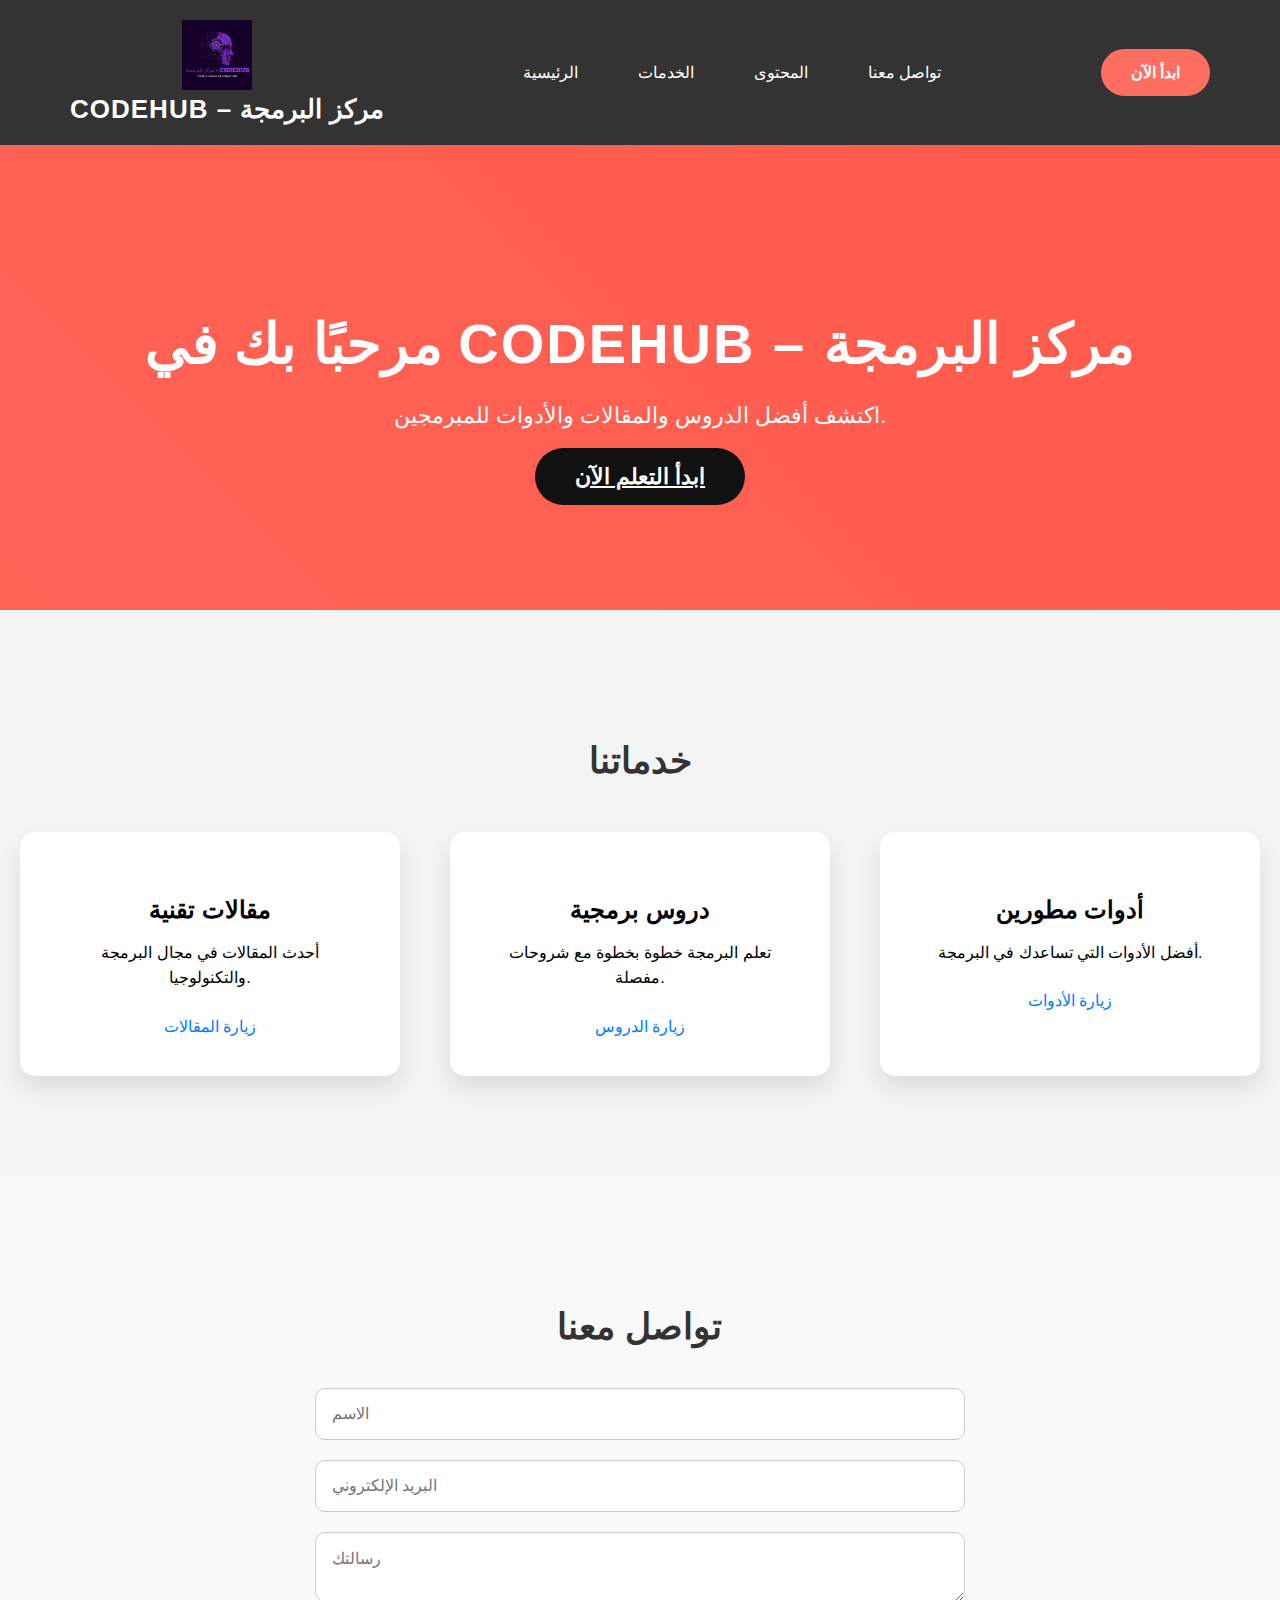
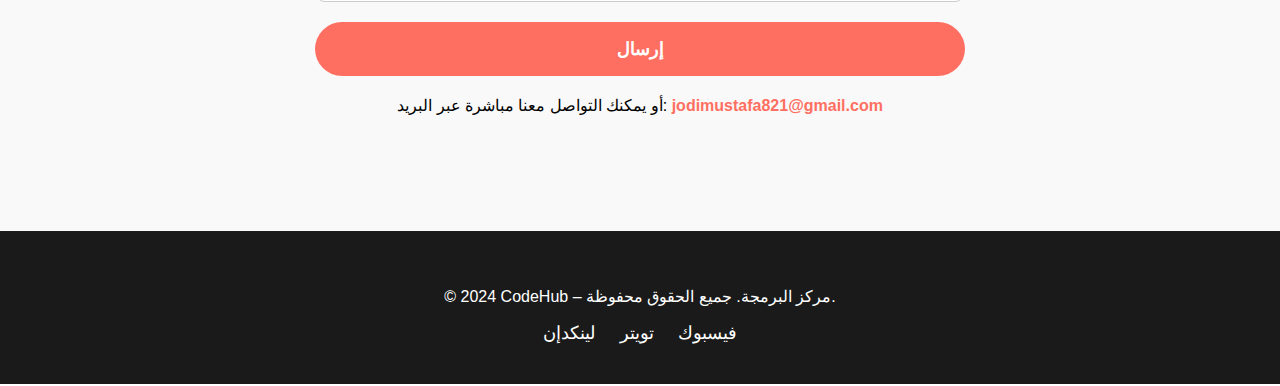
<file: index.html>
<!DOCTYPE html>
<html lang="ar">
<head>
    <meta charset="UTF-8">
    <meta name="viewport" content="width=device-width, initial-scale=1.0">
    <title>CodeHub – مركز البرمجة</title>
    <link rel="stylesheet" href="style.css">
    <link rel="icon" href="logo.png">
    
</head>
<body>
    <header>
        <div class="container">
            <div class="logo">
                <img src="logo.png" alt="CodeHub Logo">
                <h1>CodeHub – مركز البرمجة</h1>
            </div>
            <nav>
                <ul>
                    <li><a href="#">الرئيسية</a></li>
                    <li><a href="#services">الخدمات</a></li>
                    <li><a href="#content">المحتوى</a></li>
                    <li><a href="#contact">تواصل معنا</a></li>
                </ul>
            </nav>
            <a href="#" class="btn">ابدأ الآن</a>
        </div>
    </header>
    

    <!-- قسم الترحيب (Hero Section) -->
    <section id="hero">
        <div class="container">
            <h2>مرحبًا بك في CodeHub – مركز البرمجة</h2>
            <p>اكتشف أفضل الدروس والمقالات والأدوات للمبرمجين.</p>
            <a href="#services" class="btn">ابدأ التعلم الآن</a>
        </div>
    </section>

<!-- قسم الخدمات (Services) -->
<section id="services">
    <div class="container">
        <h2>خدماتنا</h2>
        <div class="services">
            <div class="service">
                <h3>مقالات تقنية</h3>
                <p>أحدث المقالات في مجال البرمجة والتكنولوجيا.</p>
                <a href="https://judy6739.github.io/jo11111111111111111/" class="service-link" target="_blank">زيارة المقالات</a>
            </div>
            <div class="service">
                <h3>دروس برمجية</h3>
                <p>تعلم البرمجة خطوة بخطوة مع شروحات مفصلة.</p>
                <a href="1.html" class="service-link" target="_blank">زيارة الدروس</a>
            </div>
            <div class="service">
                <h3>أدوات مطورين</h3>
                <p>أفضل الأدوات التي تساعدك في البرمجة.</p>
                <a href="2.html" class="service-link" target="_blank">زيارة الأدوات</a>
            </div>
        </div>
    </div>
</section>


<!-- قسم التواصل (Contact Section) -->
<section id="contact">
    <div class="container">
        <h2>تواصل معنا</h2>
        <form action="mailto:jodimustafa821@gmail.com" method="post" enctype="text/plain">
            <input type="text" name="name" placeholder="الاسم" required>
            <input type="email" name="email" placeholder="البريد الإلكتروني" required>
            <textarea name="message" placeholder="رسالتك" required></textarea>
            <button type="submit">إرسال</button>
        </form>
        <p style="margin-top: 20px; text-align: center;">
            أو يمكنك التواصل معنا مباشرة عبر البريد: 
            <a href="mailto:jodimustafa821@gmail.com" style="color: #FF6F61; text-decoration: none; font-weight: bold;">jodimustafa821@gmail.com</a>
        </p>
    </div>
</section>

<!-- في قسم footer -->
<footer>
    <div class="container">
        <p>&copy; 2024 CodeHub – مركز البرمجة. جميع الحقوق محفوظة.</p>
        <div>
            <a href="#" style="color:white; margin: 0 10px;">فيسبوك</a>
            <a href="#" style="color:white; margin: 0 10px;">تويتر</a>
            <a href="#" style="color:white; margin: 0 10px;">لينكدإن</a>
        </div>
    </div>
</footer>

</body>
</html>
</file>
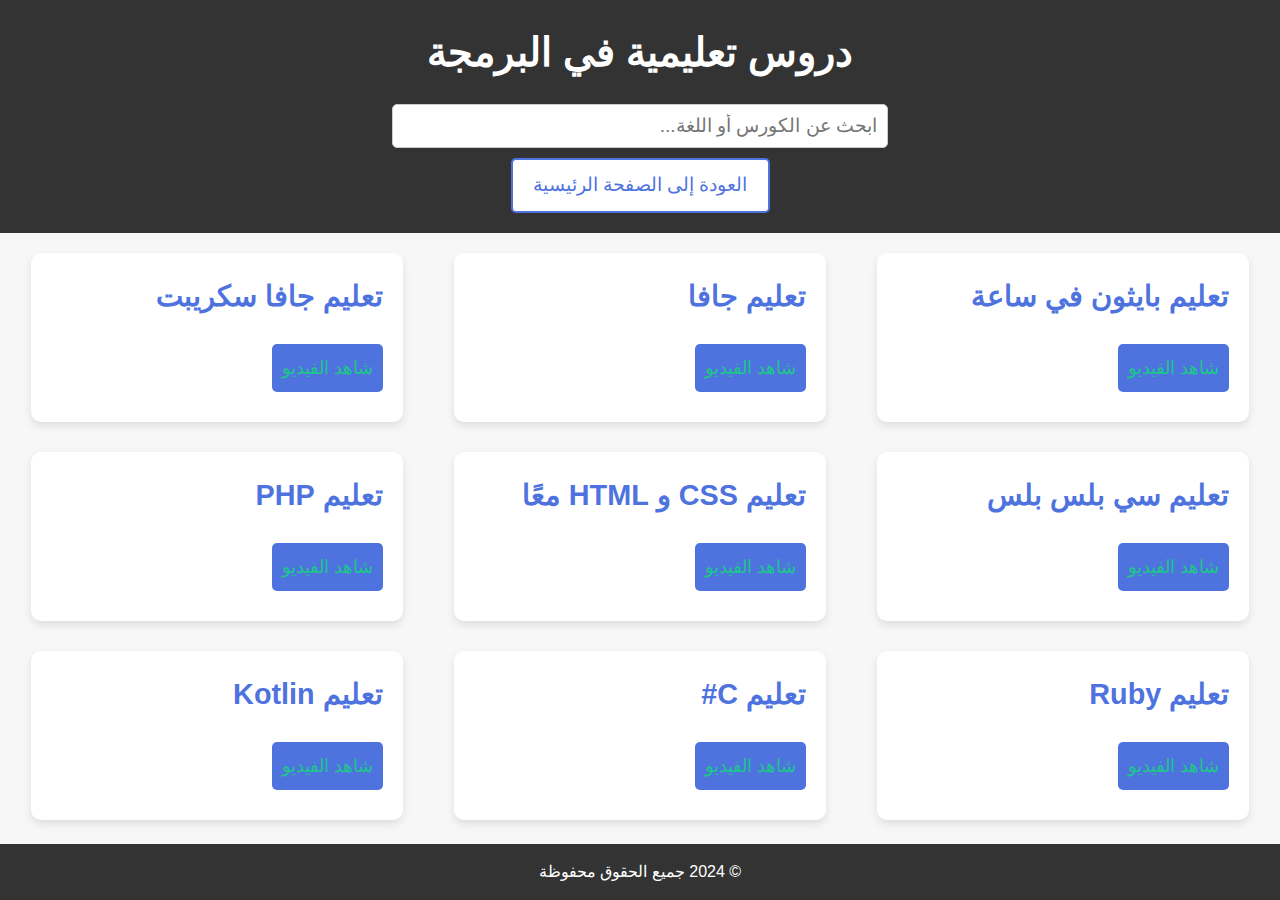
<file: 1.html>
<!DOCTYPE html>
<html lang="ar">
<head>
    <meta charset="UTF-8">
    <meta name="viewport" content="width=device-width, initial-scale=1.0">
    <title>دروس تعليمية في البرمجة</title>
    <style>
        * {
            margin: 0;
            padding: 0;
            box-sizing: border-box;
        }

        body {
            font-family: 'Segoe UI', Tahoma, Geneva, Verdana, sans-serif;
            background-color: #f7f7f7;
            color: #333;
            line-height: 1.6;
            direction: rtl;
        }

        .container {
            width: 80%;
            margin: 0 auto;
        }

        header {
            background: #4e73df;
            color: white;
            padding: 20px 0;
            text-align: center;
        }

        header h1 {
            font-size: 2.5em;
            margin-bottom: 10px;
        }

        #search {
            padding: 10px;
            font-size: 1.2em;
            width: 50%;
            margin-top: 10px;
            border-radius: 5px;
            border: 1px solid #ccc;
        }

        main {
            padding: 40px 0;
        }

        .sections-container {
            display: flex;
            flex-wrap: wrap;
            gap: 30px;
            justify-content: space-around;
        }

        .section {
            background-color: #fff;
            border-radius: 10px;
            box-shadow: 0 4px 8px rgba(0, 0, 0, 0.1);
            width: 30%;
            padding: 20px;
        }

        h2 {
            color: #4e73df;
            font-size: 1.8em;
            margin-bottom: 15px;
        }

        .lesson-list {
            list-style-type: none;
            padding: 0;
        }

        .lesson-item {
            margin: 10px 0;
        }

        .lesson-item a {
            color: #1cc88a;
            text-decoration: none;
            font-size: 1.1em;
            transition: color 0.3s ease;
        }

        .lesson-item a:hover {
            color: #333;
        }

        iframe {
            width: 100%;
            height: 315px;
            border: none;
            border-radius: 10px;
            margin-top: 20px;
        }

        footer {
            background-color: #333;
            color: white;
            text-align: center;
            padding: 15px;
            position: fixed;
            width: 100%;
            bottom: 0;
        }

        /* زر العرض */
        .show-video-btn {
            background-color: #4e73df;
            color: white;
            padding: 10px;
            border-radius: 5px;
            cursor: pointer;
            text-decoration: none;
            display: inline-block;
            margin-top: 10px;
        }

        .show-video-btn:hover {
            background-color: #333;
        }

        /* إخفاء مقاطع الفيديو بشكل افتراضي */
        .video-container {
            display: none;
        }
        /* تنسيق الزر */
.back-to-home {
    background-color: white; /* لون خلفية الزر */
    color: #4e73df; /* لون النص */
    padding: 10px 20px; /* المسافة الداخلية حول النص */
    font-size: 1.2em; /* حجم النص */
    border-radius: 5px; /* تحديد الحواف الدائرية */
    text-decoration: none; /* إزالة خط تحت النص */
    display: inline-block; /* جعل الزر يظهر بجانب العناصر الأخرى */
    margin-top: 10px; /* المسافة من أعلى الزر */
    transition: background-color 0.3s ease, color 0.3s ease, transform 0.3s ease; /* تأثير الانتقال */
    text-align: center; /* محاذاة النص في الوسط */
    border: 2px solid #4e73df; /* تحديد الحدود باللون الأزرق */
}

/* حالة التمرير على الزر */
.back-to-home:hover {
    background-color: #4e73df; /* تغيير لون الخلفية إلى الأزرق عند التمرير */
    color: white; /* تغيير لون النص إلى الأبيض */
    transform: scale(1.05); /* تكبير الزر قليلاً عند التمرير */
}

        /* الأساسيات */
body {
    margin: 0;
    padding: 0;
    font-family: Arial, sans-serif;
}

/* الشريط العلوي (Header) */
header {
    background-color: #333;
    color: white;
    padding: 20px;
    text-align: center;
}

header nav ul {
    list-style: none;
    padding: 0;
}

header nav ul li {
    display: inline;
    margin-right: 20px;
}

header nav a {
    text-decoration: none;
    color: white;
    font-size: 16px;
}

/* قسم المحتوى */
main {
    padding: 20px;
}

/* استعلامات الوسائط - Media Queries */

/* إذا كانت الشاشة صغيرة أو تساوي 768px */
@media (max-width: 768px) {
    header {
        text-align: center;
    }

    header nav ul {
        padding: 0;
        display: block;
    }

    header nav ul li {
        display: block;
        margin-bottom: 10px;
    }

    header nav a {
        font-size: 14px;
    }

    main {
        padding: 15px;
    }
}

/* إذا كانت الشاشة صغيرة جدًا أو تساوي 480px */
@media (max-width: 480px) {
    header {
        padding: 10px;
    }

    header nav ul li {
        margin-bottom: 5px;
    }

    header nav a {
        font-size: 12px;
    }

    main {
        padding: 10px;
    }
}


    </style>
</head>
<body>
    <header>
        <div class="container">
            <h1>دروس تعليمية في البرمجة</h1>
            <input type="text" id="search" placeholder="ابحث عن الكورس أو اللغة..." oninput="filterCourses()">
            <div class="container">

                <a href="index.html" class="back-to-home">العودة إلى الصفحة الرئيسية</a>
            </div>
        </div>
    </header>

    <main>
        <div class="sections-container" id="sections-container">
            <!-- قسم بايثون -->
            <section class="section" id="python">
                <h2>تعليم بايثون في ساعة</h2>
                <div class="lesson-list">
                    <div class="lesson-item">
                        <a href="javascript:void(0);" class="show-video-btn" data-video="https://www.youtube.com/embed/9OgOay9bRU8?si=npBRmwrH_xqkIoMd">شاهد الفيديو</a>
                    </div>
                </div>
                <div class="video-container">
                    <iframe src="https://www.youtube.com/embed/9OgOay9bRU8?si=npBRmwrH_xqkIoMd" frameborder="0" allow="accelerometer; autoplay; clipboard-write; encrypted-media; gyroscope; picture-in-picture; web-share" referrerpolicy="strict-origin-when-cross-origin" allowfullscreen></iframe>
                </div>
            </section>

            <!-- قسم جافا -->
            <section class="section" id="java">
                <h2>تعليم جافا</h2>
                <div class="lesson-list">
                    <div class="lesson-item">
                        <a href="javascript:void(0);" class="show-video-btn" data-video="https://www.youtube.com/embed/e-a7OiTmA64?si=BBI6WojJ3A8mfF2e">شاهد الفيديو</a>
                    </div>
                </div>
                <div class="video-container">
                    <iframe src="https://www.youtube.com/embed/e-a7OiTmA64?si=BBI6WojJ3A8mfF2e" frameborder="0" allow="accelerometer; autoplay; clipboard-write; encrypted-media; gyroscope; picture-in-picture; web-share" referrerpolicy="strict-origin-when-cross-origin" allowfullscreen></iframe>
                </div>
            </section>

            <!-- قسم جافا سكريبت -->
            <section class="section" id="javascript">
                <h2>تعليم جافا سكريبت</h2>
                <div class="lesson-list">
                    <div class="lesson-item">
                        <a href="javascript:void(0);" class="show-video-btn" data-video="https://www.youtube.com/embed/efz9Ylw7_qk?si=dA69XJCCUt8BjtS3">شاهد الفيديو</a>
                    </div>
                </div>
                <div class="video-container">
                    <iframe src="https://www.youtube.com/embed/efz9Ylw7_qk?si=dA69XJCCUt8BjtS3" frameborder="0" allow="accelerometer; autoplay; clipboard-write; encrypted-media; gyroscope; picture-in-picture; web-share" referrerpolicy="strict-origin-when-cross-origin" allowfullscreen></iframe>
                </div>
            </section>

            <!-- قسم سي بلس بلس -->
            <section class="section" id="cpp">
                <h2>تعليم سي بلس بلس</h2>
                <div class="lesson-list">
                    <div class="lesson-item">
                        <a href="javascript:void(0);" class="show-video-btn" data-video="https://www.youtube.com/embed/07AC2Syf4Yg?si=1Bx3SAErWjuAj6mN">شاهد الفيديو</a>
                    </div>
                </div>
                <div class="video-container">
                    <iframe src="https://www.youtube.com/embed/07AC2Syf4Yg?si=1Bx3SAErWjuAj6mN" frameborder="0" allow="accelerometer; autoplay; clipboard-write; encrypted-media; gyroscope; picture-in-picture; web-share" referrerpolicy="strict-origin-when-cross-origin" allowfullscreen></iframe>
                </div>
            </section>

            <!-- قسم CSS و HTML -->
            <section class="section" id="csshtml">
                <h2>تعليم CSS و HTML معًا</h2>
                <div class="lesson-list">
                    <div class="lesson-item">
                        <a href="javascript:void(0);" class="show-video-btn" data-video="https://www.youtube.com/embed/Pwatx1n1Ws0?si=gfJNArWmTyRT4IAt">شاهد الفيديو</a>
                    </div>
                </div>
                <div class="video-container">
                    <iframe src="https://www.youtube.com/embed/Pwatx1n1Ws0?si=gfJNArWmTyRT4IAt" frameborder="0" allow="accelerometer; autoplay; clipboard-write; encrypted-media; gyroscope; picture-in-picture; web-share" referrerpolicy="strict-origin-when-cross-origin" allowfullscreen></iframe>
                </div>
            </section>

            <!-- قسم PHP -->
            <section class="section" id="php">
                <h2>تعليم PHP</h2>
                <div class="lesson-list">
                    <div class="lesson-item">
                        <a href="javascript:void(0);" class="show-video-btn" data-video="https://www.youtube.com/embed/pszZMzI9a7A?si=ny1ZHPyBBJAI7u0R">شاهد الفيديو</a>
                    </div>
                </div>
                <div class="video-container">
                    <iframe src="https://www.youtube.com/embed/pszZMzI9a7A?si=ny1ZHPyBBJAI7u0R" frameborder="0" allow="accelerometer; autoplay; clipboard-write; encrypted-media; gyroscope; picture-in-picture; web-share" referrerpolicy="strict-origin-when-cross-origin" allowfullscreen></iframe>
                </div>
            </section>

            <!-- قسم Ruby -->
            <section class="section" id="ruby">
                <h2>تعليم Ruby</h2>
                <div class="lesson-list">
                    <div class="lesson-item">
                        <a href="javascript:void(0);" class="show-video-btn" data-video="https://www.youtube.com/embed/i4bNFlfcq1s?si=aKF4CClfGWoGnWjN">شاهد الفيديو</a>
                    </div>
                </div>
                <div class="video-container">
                    <iframe src="https://www.youtube.com/embed/i4bNFlfcq1s?si=aKF4CClfGWoGnWjN" frameborder="0" allow="accelerometer; autoplay; clipboard-write; encrypted-media; gyroscope; picture-in-picture; web-share" referrerpolicy="strict-origin-when-cross-origin" allowfullscreen></iframe>
                </div>
            </section>

                        <!-- قسم C# -->
                        <section class="section" id="csharp">
                            <h2>تعليم C#</h2>
                            <div class="lesson-list">
                                <div class="lesson-item">
                                    <a href="javascript:void(0);" class="show-video-btn" data-video="https://www.youtube.com/embed/ELglVujXcNQ?si=dBNaV6_NtypEOYDg">شاهد الفيديو</a>
                                </div>
                            </div>
                            <div class="video-container">
                                <iframe src="https://www.youtube.com/embed/ELglVujXcNQ?si=dBNaV6_NtypEOYDg" frameborder="0" allow="accelerometer; autoplay; clipboard-write; encrypted-media; gyroscope; picture-in-picture; web-share" referrerpolicy="strict-origin-when-cross-origin" allowfullscreen></iframe>
                            </div>
                        </section>

                                    <!-- قسم Kotlin -->
            <section class="section" id="kotlin">
                <h2>تعليم Kotlin</h2>
                <div class="lesson-list">
                    <div class="lesson-item">
                        <a href="javascript:void(0);" class="show-video-btn" data-video="https://www.youtube.com/embed/IMtzeXHP9_0?si=LHIQvNgosmKz0-Yh">شاهد الفيديو</a>
                    </div>
                </div>
                <div class="video-container">
                    <iframe src="https://www.youtube.com/embed/IMtzeXHP9_0?si=LHIQvNgosmKz0-Yh" frameborder="0" allow="accelerometer; autoplay; clipboard-write; encrypted-media; gyroscope; picture-in-picture; web-share" referrerpolicy="strict-origin-when-cross-origin" allowfullscreen></iframe>
                </div>
            </section>
        </div>
    </main>

    <footer>
        <p>&copy; 2024 جميع الحقوق محفوظة</p>
    </footer>

    <script>
        function filterCourses() {
            let searchValue = document.getElementById('search').value.toLowerCase();
            let sections = document.querySelectorAll('.section');

            sections.forEach(section => {
                let sectionName = section.querySelector('h2').textContent.toLowerCase();
                if (sectionName.includes(searchValue)) {
                    section.style.display = 'block';
                } else {
                    section.style.display = 'none';
                }
            });
        }

        const videoButtons = document.querySelectorAll('.show-video-btn');

        videoButtons.forEach(button => {
            button.addEventListener('click', function() {
                const videoUrl = this.getAttribute('data-video');
                const videoContainer = this.closest('.section').querySelector('.video-container');
                videoContainer.style.display = 'block';
                videoContainer.querySelector('iframe').src = videoUrl;
            });
        });
    </script>
</body>
</html>
</file>
<file: style.css>
/* الشريط العلوي (Header) */
header {
    background-color: #1a1a1a; /* لون غامق أكثر */
    color: white;
    padding: 40px 0;
    box-shadow: 0 6px 12px rgba(0, 0, 0, 0.2); /* ظل أقوى */
}

header .container {
    display: flex;
    justify-content: space-between;
    align-items: center;
    padding: 0 50px;
}

header .logo img {
    width: 70px; /* زيادة حجم الشعار */
    height: auto;
    margin-right: 20px;
}

header .logo h1 {
    font-size: 26px;
    font-weight: bold;
    letter-spacing: 1px;
    text-transform: uppercase;
    margin: 0;
}

header nav ul {
    list-style: none;
    display: flex;
    gap: 40px;
}

header nav a {
    text-decoration: none;
    color: white;
    font-size: 18px;
    font-weight: 500;
    transition: color 0.3s ease, transform 0.3s ease;
}

header nav a:hover {
    color: #FF6F61; /* لون أحمر مشرق */
    transform: scale(1.1); /* تكبير الروابط عند التمرير */
}

header .btn {
    padding: 14px 30px;
    background-color: #FF6F61;
    color: white;
    border: none;
    border-radius: 30px;
    font-weight: bold;
    text-decoration: none;
    transition: background-color 0.3s ease, transform 0.3s ease;
}

header .btn:hover {
    background-color: #FF4F3A; /* تعديل اللون عند التمرير */
    transform: scale(1.05); /* تكبير الزر عند التمرير */
}

/* قسم الترحيب (Hero Section) */
#hero {
    background: linear-gradient(45deg, #FF6F61, #FF3E30); /* تأثير التدرج بزاوية */
    color: white;
    text-align: center;
    padding: 120px 20px;
    background-size: 400% 400%;
    animation: gradientAnimation 6s ease infinite; /* تأثير حركة التدرج */
}

@keyframes gradientAnimation {
    0% { background-position: 0% 50%; }
    50% { background-position: 100% 50%; }
    100% { background-position: 0% 50%; }
}

#hero h2 {
    font-size: 56px;
    margin-bottom: 20px;
    font-weight: bold;
    letter-spacing: 2px;
    text-transform: uppercase;
}

#hero p {
    font-size: 22px;
    margin-bottom: 30px;
    line-height: 1.6;
}

#hero .btn {
    padding: 16px 40px;
    font-size: 22px;
    background-color: #111;
    border-radius: 50px;
    color: white;
    font-weight: bold;
    transition: background-color 0.3s ease, transform 0.3s ease;
}

#hero .btn:hover {
    background-color: #FF6F61;
    transform: scale(1.1); /* تكبير الزر عند التمرير */
}

/* قسم الخدمات (Services) */
#services {
    background-color: #f4f4f4;
    padding: 100px 20px;
}

#services h2 {
    text-align: center;
    font-size: 36px;
    margin-bottom: 50px;
    font-weight: bold;
    color: #333;
}

.services {
    display: flex;
    justify-content: space-between;
    gap: 50px;
    flex-wrap: wrap;
}

.service {
    background-color: #fff;
    padding: 40px;
    text-align: center;
    border-radius: 15px;
    flex: 1;
    box-shadow: 0 12px 24px rgba(0, 0, 0, 0.1);
    transition: transform 0.3s ease, box-shadow 0.3s ease;
    min-width: 280px;
}

.service:hover {
    transform: translateY(-15px);
    box-shadow: 0 18px 36px rgba(0, 0, 0, 0.2);
}

.service h3 {
    font-size: 24px;
    margin-bottom: 15px;
    font-weight: bold;
}

.service p {
    font-size: 16px;
    line-height: 1.6;
}

/* قسم التواصل (Contact Section) */
#contact {
    background-color: #f9f9f9;
    padding: 100px 20px;
}

#contact h2 {
    text-align: center;
    font-size: 36px;
    margin-bottom: 40px;
    font-weight: bold;
    color: #333;
}

#contact form {
    max-width: 650px;
    margin: 0 auto;
    display: flex;
    flex-direction: column;
    gap: 20px;
}

#contact input, #contact textarea {
    padding: 16px;
    font-size: 16px;
    border-radius: 10px;
    border: 1px solid #ccc;
    transition: border-color 0.3s ease;
}

#contact input:focus, #contact textarea:focus {
    border-color: #FF6F61; /* تغيير الحدود عند التركيز */
}

#contact button {
    padding: 16px 40px;
    background-color: #FF6F61;
    color: white;
    border: none;
    border-radius: 50px;
    cursor: pointer;
    font-size: 18px;
    font-weight: bold;
    transition: background-color 0.3s ease, transform 0.3s ease;
}

#contact button:hover {
    background-color: #FF4F3A;
    transform: scale(1.05); /* تكبير الزر عند التمرير */
}

/* الشريط السفلي (Footer) */
footer {
    background-color: #1a1a1a;
    color: white;
    padding: 40px 20px;
    text-align: center;
}

footer a {
    color: white;
    text-decoration: none;
    margin: 0 20px;
    font-size: 18px;
    font-weight: 500;
    transition: color 0.3s ease;
}

footer a:hover {
    color: #FF6F61; /* تغيير اللون عند التمرير */
}








.service-link {
    display: inline-block;
    margin-top: 10px;
    font-size: 1rem;
    color: #007bff;
    text-decoration: none;
    transition: all 0.3s ease;
  }
  
  .service-link:hover {
    color: #0056b3;
    text-decoration: underline;
  }





/* الأساسيات */
body {
    margin: 0;
    padding: 0;
    font-family: Arial, sans-serif;
}

/* الشريط العلوي (Header) */
header {
    background-color: #333;
    color: white;
    padding: 20px;
    text-align: center;
}

header nav ul {
    list-style: none;
    padding: 0;
}

header nav ul li {
    display: inline;
    margin-right: 20px;
}

header nav a {
    text-decoration: none;
    color: white;
    font-size: 16px;
}

/* قسم المحتوى */
main {
    padding: 20px;
}

/* استعلامات الوسائط - Media Queries */

/* إذا كانت الشاشة صغيرة أو تساوي 768px */
@media (max-width: 768px) {
    header {
        text-align: center;
    }

    header nav ul {
        padding: 0;
        display: block;
    }

    header nav ul li {
        display: block;
        margin-bottom: 10px;
    }

    header nav a {
        font-size: 14px;
    }

    main {
        padding: 15px;
    }
}

/* إذا كانت الشاشة صغيرة جدًا أو تساوي 480px */
@media (max-width: 480px) {
    header {
        padding: 10px;
    }

    header nav ul li {
        margin-bottom: 5px;
    }

    header nav a {
        font-size: 12px;
    }

    main {
        padding: 10px;
    }
}
</file>
